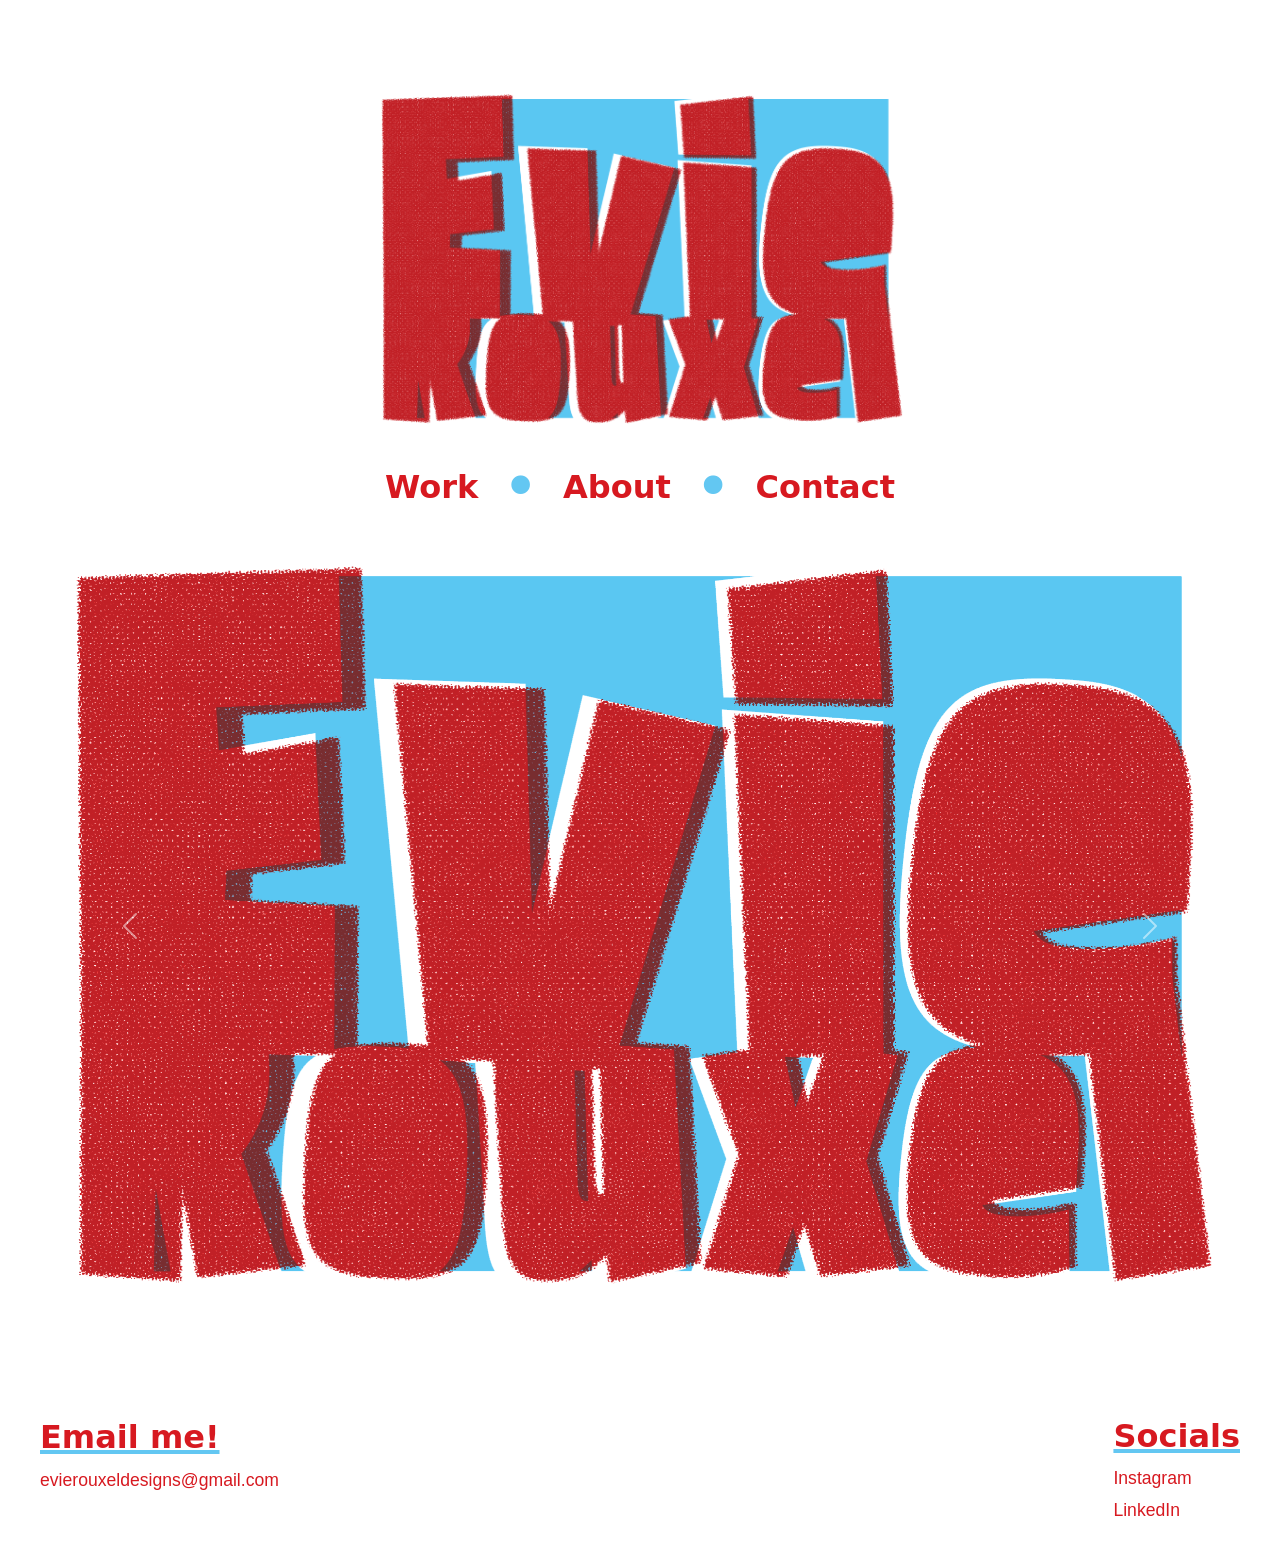
<file: index.html>
<!DOCTYPE html>
<html lang="en">
<head>
  <meta charset="UTF-8" />
  <meta name="viewport" content="width=device-width, initial-scale=1">
  <title>Evi Rouxel Designs</title>
  <link rel="icon" type="image/x-icon" href="images/ER_LOGO.jpg">
  <link rel="stylesheet" href="style.css" />
  <link href="https://cdn.jsdelivr.net/npm/bootstrap@5.3.8/dist/css/bootstrap.min.css" rel="stylesheet" integrity="sha384-sRIl4kxILFvY47J16cr9ZwB07vP4J8+LH7qKQnuqkuIAvNWLzeN8tE5YBujZqJLB" crossorigin="anonymous">
  <link rel="preconnect" href="https://fonts.googleapis.com">
  <link rel="preconnect" href="https://fonts.gstatic.com" crossorigin>
  <link href="https://fonts.googleapis.com/css2?family=Hind:wght@300;400;500;600;700&display=swap" rel="stylesheet">
</head>

<body>
  <div class="page">
    <header class="hero">
      <div class="logo-box">
        <img src="images/evie_logo.png" style="width: 550px;">
      </div>
      <nav>
        <a href="work.html">Work</a>
        <span>•</span>
        <a href="about.html">About</a>
        <span>•</span>
        <a href="contact.html">Contact</a>
      </nav>
    </header>

    <div id="carouselExample" class="carousel slide">
      <div class="carousel-inner">
        <div class="carousel-item active">
          <img src="images/evie_logo.png" class="d-block w-100" alt="Evie Rouxel Designs">
        </div>
        <div class="carousel-item">
          <img src="images/evie_logo.png" class="d-block w-100" alt="Evie Rouxel Designs">
        </div>
        <div class="carousel-item">
          <img src="images/evie_logo.png" class="d-block w-100" alt="Evie Rouxel Designs">
        </div>
      </div>
      <button class="carousel-control-prev" type="button" data-bs-target="#carouselExample" data-bs-slide="prev">
        <span class="carousel-control-prev-icon" aria-hidden="true"></span>
        <span class="visually-hidden">Previous</span>
      </button>
      <button class="carousel-control-next" type="button" data-bs-target="#carouselExample" data-bs-slide="next">
        <span class="carousel-control-next-icon" aria-hidden="true"></span>
        <span class="visually-hidden">Next</span>
      </button>
    </div>

    <footer>
      <div class="contact">
        <h3>Email me!</h3>
        <p>evierouxeldesigns@gmail.com</p>
      </div>
      <div class="socials">
        <h3>Socials</h3>
        <a href="#">Instagram</a>
        <a href="#">LinkedIn</a>
      </div>
    </footer>
  </div>
  <script src="https://cdn.jsdelivr.net/npm/bootstrap@5.3.8/dist/js/bootstrap.bundle.min.js" integrity="sha384-FKyoEForCGlyvwx9Hj09JcYn3nv7wiPVlz7YYwJrWVcXK/BmnVDxM+D2scQbITxI" crossorigin="anonymous"></script>
</body>
</html>
</file>
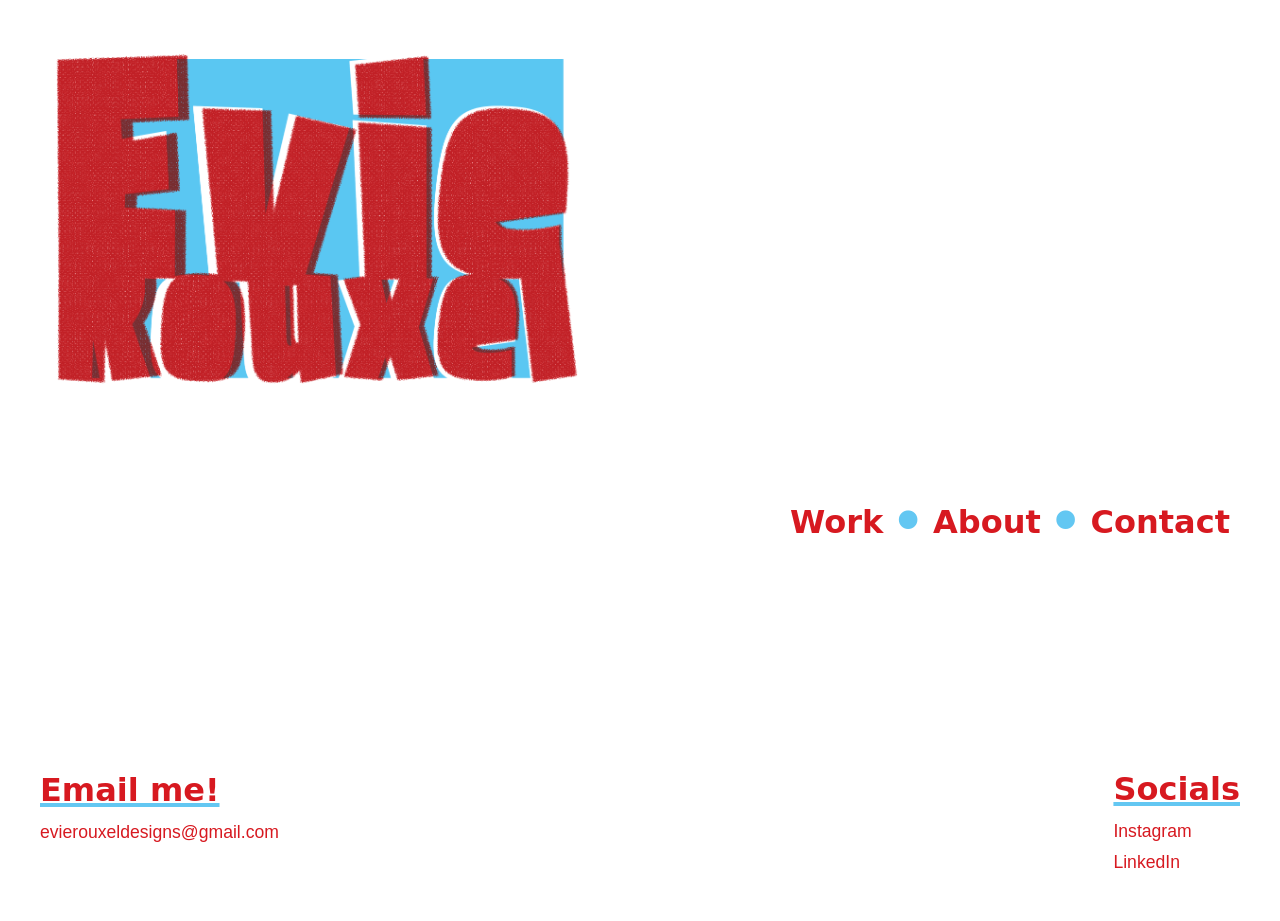
<file: about.html>
<!DOCTYPE html>
<html lang="en">
<head>
  <meta charset="UTF-8" />
  <meta name="viewport" content="width=device-width, initial-scale=1">
  <title>Evi Rouxel Designs</title>
  <link rel="icon" type="image/x-icon" href="images/ER_LOGO.jpg">
  <link rel="stylesheet" href="style2.css" />
  <link href="https://cdn.jsdelivr.net/npm/bootstrap@5.3.8/dist/css/bootstrap.min.css" rel="stylesheet" integrity="sha384-sRIl4kxILFvY47J16cr9ZwB07vP4J8+LH7qKQnuqkuIAvNWLzeN8tE5YBujZqJLB" crossorigin="anonymous">
  <link rel="preconnect" href="https://fonts.googleapis.com">
  <link rel="preconnect" href="https://fonts.gstatic.com" crossorigin>
  <link href="https://fonts.googleapis.com/css2?family=Hind:wght@300;400;500;600;700&display=swap" rel="stylesheet">
</head>

<body>
  <div class="page">
    <header class="head">
      <div class="biglogs">
        <img src="images/evie_logo.png" style="width: 550px;">
      </div>
      <nav>
        <a href="work.html">Work</a>
        <span>•</span>
        <a href="about.html">About</a>
        <span>•</span>
        <a href="contact.html">Contact</a>
      </nav>
    </header>

    <footer>
      <div class="contact">
        <h3>Email me!</h3>
        <p>evierouxeldesigns@gmail.com</p>
      </div>
      <div class="socials">
        <h3>Socials</h3>
        <a href="#">Instagram</a>
        <a href="#">LinkedIn</a>
      </div>
    </footer>
  </div>
  <script src="https://cdn.jsdelivr.net/npm/bootstrap@5.3.8/dist/js/bootstrap.bundle.min.js" integrity="sha384-FKyoEForCGlyvwx9Hj09JcYn3nv7wiPVlz7YYwJrWVcXK/BmnVDxM+D2scQbITxI" crossorigin="anonymous"></script>
</body>
</html>
</file>
<file: style.css>
* {
  margin: 0;
  padding: 0;
  box-sizing: border-box;
}

body {
  background: #f5f5f5;
  font-family: 'Hind', sans-serif;
  overflow-x: hidden;
}

.page {
  width: 100%;
  min-height: 100vh;
  padding: 40px;
}

/* HERO */

.hero {
  display: flex;
  flex-direction: column;
  align-items: center;
  margin-top: 40px;
}

.logo-box {
  padding: 0px 20px;
  position: relative;
}

nav {
  width: 510px;

  margin-top: 0px;

  display: flex;
  justify-content: space-between;
  align-items: center;
}

nav a {
  text-decoration: none;
  font-weight: bolder;
  color: #d71920;
  font-size: 2rem;
  position: relative;
}

/* underline */
nav a::after {
  content: "";
  position: absolute;
  left: 0;
  bottom: -6px;

  width: 0%;
  height: 6px;

  background: #63c7f2;

  transition: width 0.25s ease;
}

/* hover effect */
nav a:hover::after {
  width: 100%;
}

nav span {
  color: #63c7f2;
  font-size: 4rem;
}

/* FOOTER */

footer {
  margin-top: 100px;

  display: flex;
  justify-content: space-between;
  align-items: flex-end;
}

footer h3 {
  color: #d71920;
  text-decoration: underline;
  text-decoration-color: #63c7f2;
  text-decoration-thickness: 4px;
  font-weight: bolder;
  font-size: 2rem;
  margin-bottom: 10px;
}

footer p,
footer a {
  font-family: Arial, sans-serif;
  font-size: 1.1rem;
  color: #d71920;
  text-decoration: none;

  display: block;
  margin-bottom: 5px;
}

.contact {
  padding-bottom: 30px;
}
</file>
<file: style2.css>
* {
  margin: 0;
  padding: 0;
  box-sizing: border-box;
}

body {
  background: #f5f5f5;
  font-family: 'Hind', sans-serif;
  overflow-x: hidden;
}

.page {
  width: 100%;
  min-height: 100vh;
  padding: 40px;
}

.biglogs {
  float:left;
}

.middle{
  padding-top: 100px;
}
nav {
  padding-top: 75px;
  padding-left: 750px;
  padding-right: 10px;

  display: flex;
  justify-content: space-between;
  align-items: center;
}

.middle img {
  margin:10px;
  height: 300px;
}

.middle h3 {
  color: #d71920;
  font-size: 2rem;
  font-weight: bolder;
  margin-bottom: 20px;
  text-decoration: underline;
  text-decoration-color: #63c7f2;
  text-decoration-thickness: 4px;
}

nav a {
  text-decoration: none;
  font-weight: bolder;
  color: #d71920;
  font-size: 2rem;
  position: relative;
}

/* underline */
nav a::after {
  content: "";
  position: absolute;
  left: 0;
  bottom: -6px;

  width: 0%;
  height: 6px;

  background: #63c7f2;

  transition: width 0.25s ease;
}

/* hover effect */
nav a:hover::after {
  width: 100%;
}

nav span {
  color: #63c7f2;
  font-size: 4rem;
}

/* FOOTER */

footer {
  padding-top: 100px;
  margin-top: 100px;

  display: flex;
  justify-content: space-between;
  align-items: flex-end;
}

footer h3 {
  color: #d71920;
  text-decoration: underline;
  text-decoration-color: #63c7f2;
  text-decoration-thickness: 4px;
  font-weight: bolder;
  font-size: 2rem;
  margin-bottom: 10px;
}

footer p,
footer a {
  font-family: Arial, sans-serif;
  font-size: 1.1rem;
  color: #d71920;
  text-decoration: none;

  display: block;
  margin-bottom: 5px;
}

.contact {
  padding-bottom: 30px;
}
</file>
